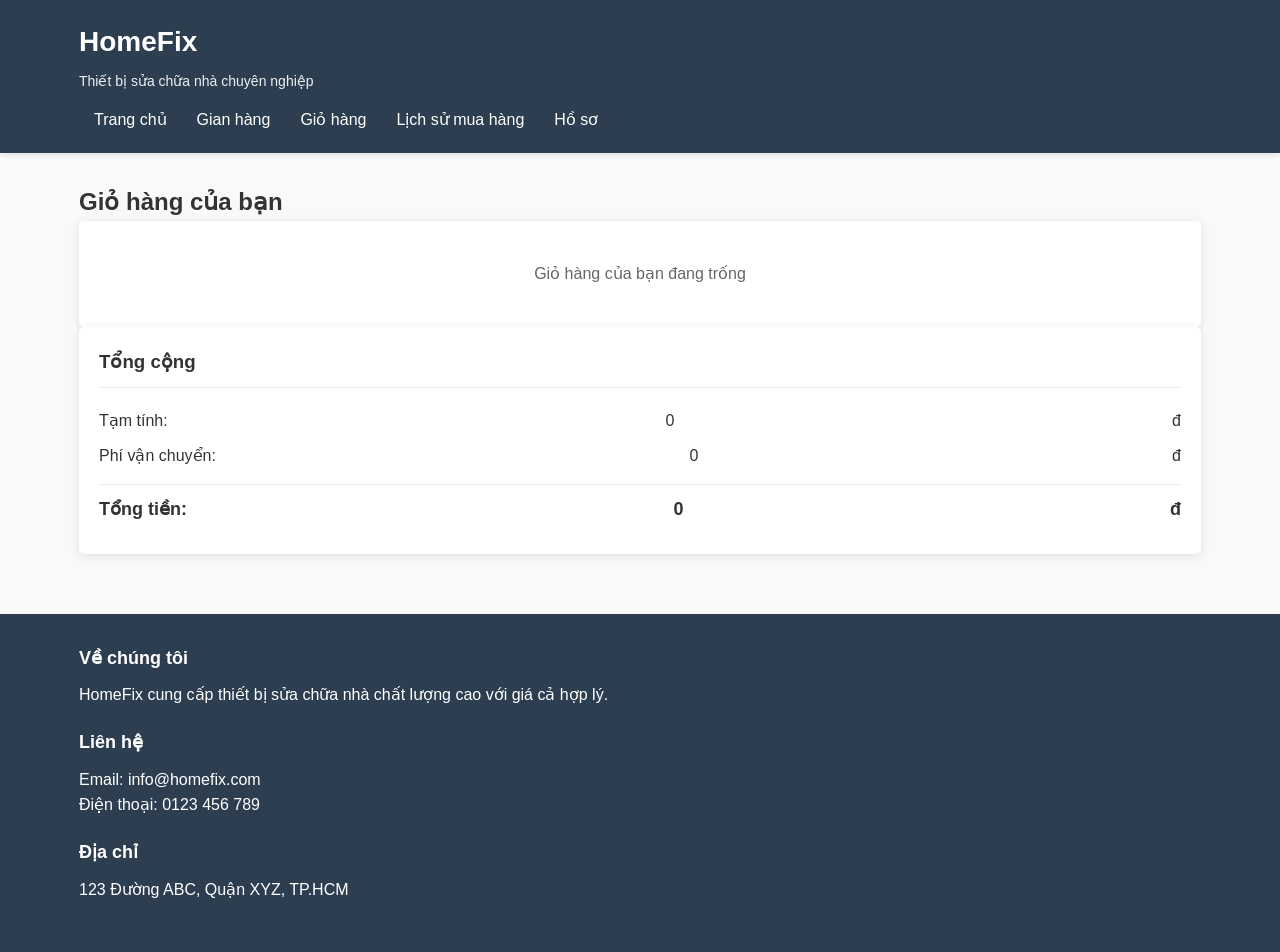
<file: html/cart.html>
<!DOCTYPE html>
<html lang="vi">
  <head>
    <meta charset="UTF-8" />
    <meta name="viewport" content="width=device-width, initial-scale=1.0" />
    <title>Giỏ hàng - HomeFix</title>
    <link rel="stylesheet" href="../css/style.css" />
    <link rel="stylesheet" href="../css/shop.css" />
  </head>
  <body>
    <header>
      <div class="container">
        <div class="logo">
          <h1>HomeFix</h1>
          <p>Thiết bị sửa chữa nhà chuyên nghiệp</p>
        </div>
        <nav>
          <ul>
            <li><a href="../index.html">Trang chủ</a></li>
            <li><a href="../html/shop.html">Gian hàng</a></li>
            <li><a href="../html/cart.html">Giỏ hàng</a></li>
            <li><a href="../html/history.html">Lịch sử mua hàng</a></li>
            <li><a href="../html/profile.html" id="profileLink">Hồ sơ</a></li>
          </ul>
        </nav>
      </div>
    </header>

    <main>
      <section class="cart-container">
        <div class="container">
          <h2>Giỏ hàng của bạn</h2>
          <div class="cart-items" id="cartItems">
            <!-- Các mục trong giỏ hàng sẽ được thêm bằng JavaScript -->
            <p class="empty-cart">Giỏ hàng của bạn đang trống</p>
          </div>
          <div class="cart-summary">
            <h3>Tổng cộng</h3>
            <div class="summary-details">
              <p>Tạm tính: <span id="subtotal">0</span>đ</p>
              <p>Phí vận chuyển: <span id="shipping">0</span>đ</p>
              <p class="total">Tổng tiền: <span id="total">0</span>đ</p>
            </div>
            <a href="checkout.html" class="btn" id="checkoutBtn"
              >Tiến hành thanh toán</a
            >
          </div>
        </div>
      </section>
    </main>

    <footer>
      <div class="container">
        <div class="footer-section">
          <h3>Về chúng tôi</h3>
          <p>
            HomeFix cung cấp thiết bị sửa chữa nhà chất lượng cao với giá cả hợp
            lý.
          </p>
        </div>
        <div class="footer-section">
          <h3>Liên hệ</h3>
          <p>Email: info@homefix.com</p>
          <p>Điện thoại: 0123 456 789</p>
        </div>
        <div class="footer-section">
          <h3>Địa chỉ</h3>
          <p>123 Đường ABC, Quận XYZ, TP.HCM</p>
        </div>
      </div>
    </footer>

    <!-- Custom Confirm Dialog -->
    <div id="customConfirm" class="custom-confirm">
      <div class="confirm-dialog">
        <div class="confirm-message">
          Bạn có chắc chắn muốn đăng xuất không?
        </div>
        <div class="confirm-buttons">
          <button class="confirm-btn confirm-btn-cancel">Hủy</button>
          <button class="confirm-btn confirm-btn-ok">Đăng xuất</button>
        </div>
      </div>
    </div>
    <script src="../js/main.js"></script>
    <script src="../js/auth.js"></script>
    <script src="../js/cart.js"></script>
  </body>
</html>
</file>
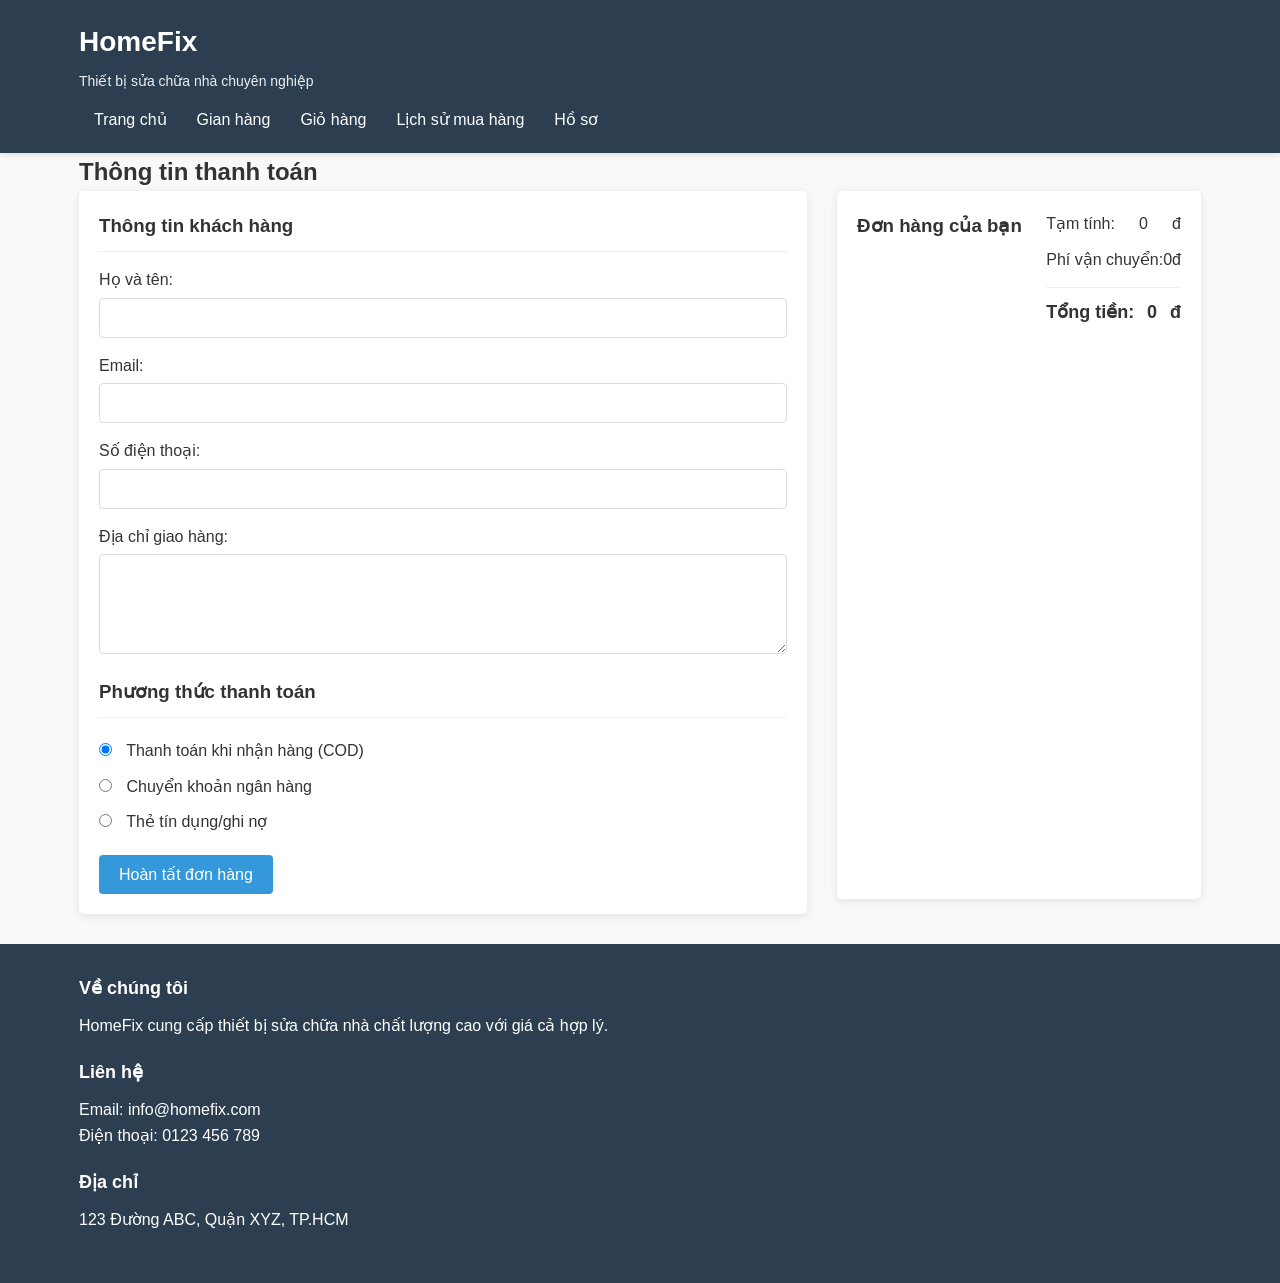
<file: html/checkout.html>
<!DOCTYPE html>
<html lang="vi">
  <head>
    <meta charset="UTF-8" />
    <meta name="viewport" content="width=device-width, initial-scale=1.0" />
    <title>Thanh toán - HomeFix</title>
    <link rel="stylesheet" href="../css/style.css" />
    <link rel="stylesheet" href="../css/shop.css" />
  </head>
  <body>
    <header>
      <div class="container">
        <div class="logo">
          <h1>HomeFix</h1>
          <p>Thiết bị sửa chữa nhà chuyên nghiệp</p>
        </div>
        <nav>
          <ul>
            <li><a href="../index.html">Trang chủ</a></li>
            <li><a href="../html/shop.html">Gian hàng</a></li>
            <li><a href="../html/cart.html">Giỏ hàng</a></li>
            <li><a href="../html/history.html">Lịch sử mua hàng</a></li>
            <li><a href="../html/profile.html" id="profileLink">Hồ sơ</a></li>
          </ul>
        </nav>
      </div>
    </header>

    <main>
      <section class="checkout-container">
        <div class="container">
          <h2>Thông tin thanh toán</h2>
          <div class="checkout-grid">
            <div class="checkout-form">
              <form id="checkoutForm">
                <h3>Thông tin khách hàng</h3>
                <div class="form-group">
                  <label for="checkoutName">Họ và tên:</label>
                  <input type="text" id="checkoutName" name="name" required />
                </div>
                <div class="form-group">
                  <label for="checkoutEmail">Email:</label>
                  <input
                    type="email"
                    id="checkoutEmail"
                    name="email"
                    required
                  />
                </div>
                <div class="form-group">
                  <label for="checkoutPhone">Số điện thoại:</label>
                  <input type="tel" id="checkoutPhone" name="phone" required />
                </div>
                <div class="form-group">
                  <label for="checkoutAddress">Địa chỉ giao hàng:</label>
                  <textarea
                    id="checkoutAddress"
                    name="address"
                    rows="3"
                    required
                  ></textarea>
                </div>

                <h3>Phương thức thanh toán</h3>
                <div class="payment-methods">
                  <div class="payment-method">
                    <input
                      type="radio"
                      id="cod"
                      name="payment"
                      value="cod"
                      checked
                    />
                    <label for="cod">Thanh toán khi nhận hàng (COD)</label>
                  </div>
                  <div class="payment-method">
                    <input type="radio" id="bank" name="payment" value="bank" />
                    <label for="bank">Chuyển khoản ngân hàng</label>
                  </div>
                  <div class="payment-method">
                    <input type="radio" id="card" name="payment" value="card" />
                    <label for="card">Thẻ tín dụng/ghi nợ</label>
                  </div>
                </div>

                <button type="submit" class="btn">Hoàn tất đơn hàng</button>
              </form>
            </div>
            <div class="order-summary">
              <h3>Đơn hàng của bạn</h3>
              <div class="order-items" id="orderItems">
                <!-- Các mục trong đơn hàng sẽ được thêm bằng JavaScript -->
              </div>
              <div class="order-totals">
                <p>Tạm tính: <span id="orderSubtotal">0</span>đ</p>
                <p>Phí vận chuyển: <span id="orderShipping">0</span>đ</p>
                <p class="total">Tổng tiền: <span id="orderTotal">0</span>đ</p>
              </div>
            </div>
          </div>
        </div>
      </section>
    </main>

    <footer>
      <div class="container">
        <div class="footer-section">
          <h3>Về chúng tôi</h3>
          <p>
            HomeFix cung cấp thiết bị sửa chữa nhà chất lượng cao với giá cả hợp
            lý.
          </p>
        </div>
        <div class="footer-section">
          <h3>Liên hệ</h3>
          <p>Email: info@homefix.com</p>
          <p>Điện thoại: 0123 456 789</p>
        </div>
        <div class="footer-section">
          <h3>Địa chỉ</h3>
          <p>123 Đường ABC, Quận XYZ, TP.HCM</p>
        </div>
      </div>
    </footer>

    <!-- Custom Confirm Dialog -->
    <div id="customConfirm" class="custom-confirm">
      <div class="confirm-dialog">
        <div class="confirm-message">
          Bạn có chắc chắn muốn đăng xuất không?
        </div>
        <div class="confirm-buttons">
          <button class="confirm-btn confirm-btn-cancel">Hủy</button>
          <button class="confirm-btn confirm-btn-ok">Đăng xuất</button>
        </div>
      </div>
    </div>
    <script src="../js/cart.js"></script>
  </body>
</html>
</file>
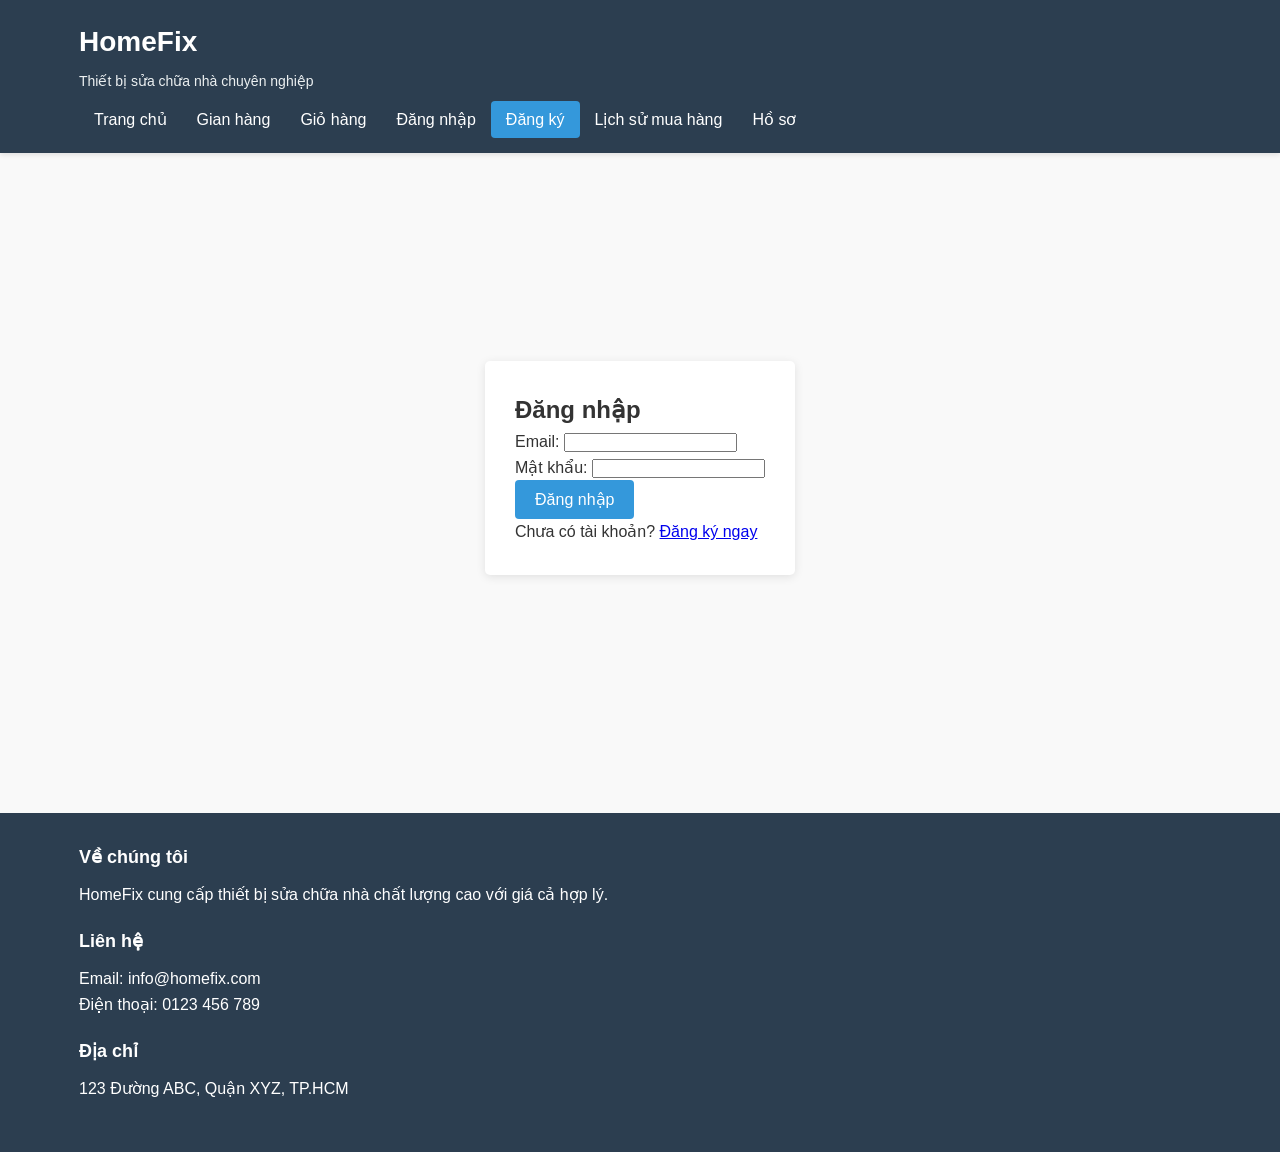
<file: html/history.html>
<!DOCTYPE html>
<html lang="vi">
  <head>
    <meta charset="UTF-8" />
    <meta name="viewport" content="width=device-width, initial-scale=1.0" />
    <title>Lịch sử thanh toán - HomeFix</title>
    <link rel="stylesheet" href="../css/style.css" />
    <link rel="stylesheet" href="../css/shop.css" />
  </head>
  <body>
    <header>
      <div class="container">
        <div class="logo">
          <h1>HomeFix</h1>
          <p>Thiết bị sửa chữa nhà chuyên nghiệp</p>
        </div>
        <nav>
          <ul>
            <li><a href="../index.html">Trang chủ</a></li>
            <li><a href="../html/shop.html">Gian hàng</a></li>
            <li><a href="../html/cart.html">Giỏ hàng</a></li>
            <li><a href="../html/history.html">Lịch sử mua hàng</a></li>
            <li><a href="../html/profile.html" id="profileLink">Hồ sơ</a></li>
          </ul>
        </nav>
      </div>
    </header>

    <main>
      <section class="history-container">
        <div class="container">
          <h2>Lịch sử thanh toán</h2>
          <div class="history-list" id="historyList">
            <!-- Danh sách đơn hàng sẽ được thêm bằng JavaScript -->
            <p class="empty-history">
              Bạn chưa có đơn hàng nào. <a href="shop.html">Mua sắm ngay</a>
            </p>
          </div>
        </div>
      </section>
    </main>

    <footer>
      <div class="container">
        <div class="footer-section">
          <h3>Về chúng tôi</h3>
          <p>
            HomeFix cung cấp thiết bị sửa chữa nhà chất lượng cao với giá cả hợp
            lý.
          </p>
        </div>
        <div class="footer-section">
          <h3>Liên hệ</h3>
          <p>Email: info@homefix.com</p>
          <p>Điện thoại: 0123 456 789</p>
        </div>
        <div class="footer-section">
          <h3>Địa chỉ</h3>
          <p>123 Đường ABC, Quận XYZ, TP.HCM</p>
        </div>
      </div>
    </footer>

    <!-- Custom Confirm Dialog -->
    <div id="customConfirm" class="custom-confirm">
      <div class="confirm-dialog">
        <div class="confirm-message">
          Bạn có chắc chắn muốn đăng xuất không?
        </div>
        <div class="confirm-buttons">
          <button class="confirm-btn confirm-btn-cancel">Hủy</button>
          <button class="confirm-btn confirm-btn-ok">Đăng xuất</button>
        </div>
      </div>
    </div>
    <script src="../js/main.js"></script>
    <script src="../js/auth.js"></script>
    <script src="../js/history.js"></script>
  </body>
</html>
</file>
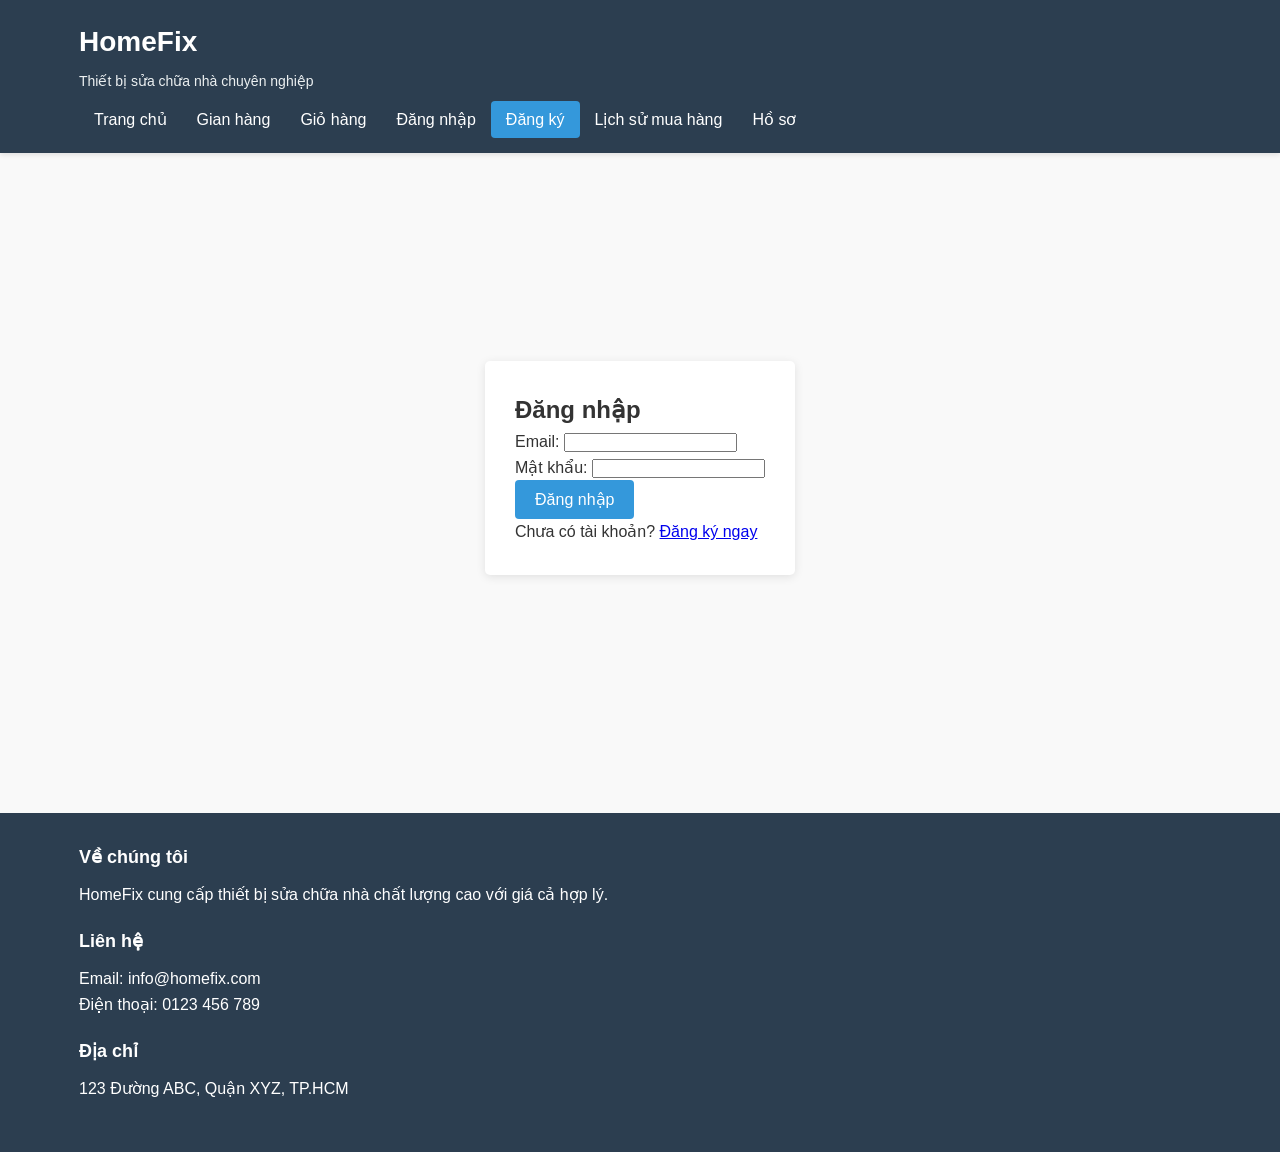
<file: html/invoice.html>
<!DOCTYPE html>
<html lang="vi">
  <head>
    <meta charset="UTF-8" />
    <meta name="viewport" content="width=device-width, initial-scale=1.0" />
    <title>Hóa đơn - HomeFix</title>
    <link rel="stylesheet" href="../css/style.css" />
    <link rel="stylesheet" href="../css/shop.css" />
  </head>
  <body>
    <header>
      <div class="container">
        <div class="logo">
          <h1>HomeFix</h1>
          <p>Thiết bị sửa chữa nhà chuyên nghiệp</p>
        </div>
        <nav>
          <ul>
            <li><a href="../index.html">Trang chủ</a></li>
            <li><a href="../html/shop.html">Gian hàng</a></li>
            <li><a href="../html/cart.html">Giỏ hàng</a></li>
            <li><a href="../html/history.html">Lịch sử mua hàng</a></li>
            <li><a href="../html/profile.html" id="profileLink">Hồ sơ</a></li>
          </ul>
        </nav>
      </div>
    </header>

    <main>
      <section class="invoice-container">
        <div class="container">
          <div class="invoice">
            <div class="invoice-header">
              <h2>Hóa đơn thanh toán</h2>
              <p class="invoice-number">
                Mã đơn hàng: <span id="invoiceId">HD123456</span>
              </p>
              <p class="invoice-date">Ngày: <span id="invoiceDate"></span></p>
            </div>

            <div class="invoice-details">
              <div class="customer-info">
                <h3>Thông tin khách hàng</h3>
                <p id="customerName">Họ tên:</p>
                <p id="customerEmail">Email:</p>
                <p id="customerPhone">Điện thoại:</p>
                <p id="customerAddress">Địa chỉ:</p>
              </div>
              <div class="payment-info">
                <h3>Phương thức thanh toán</h3>
                <p id="paymentMethod">Thanh toán khi nhận hàng (COD)</p>
              </div>
            </div>

            <div class="invoice-items">
              <h3>Chi tiết đơn hàng</h3>
              <table>
                <thead>
                  <tr>
                    <th>Sản phẩm</th>
                    <th>Đơn giá</th>
                    <th>Số lượng</th>
                    <th>Thành tiền</th>
                  </tr>
                </thead>
                <tbody id="invoiceItems">
                  <!-- Các mục trong hóa đơn sẽ được thêm bằng JavaScript -->
                </tbody>
                <tfoot>
                  <tr>
                    <td colspan="3">Tạm tính:</td>
                    <td id="invoiceSubtotal">0đ</td>
                  </tr>
                  <tr>
                    <td colspan="3">Phí vận chuyển:</td>
                    <td id="invoiceShipping">0đ</td>
                  </tr>
                  <tr class="total">
                    <td colspan="3">Tổng cộng:</td>
                    <td id="invoiceTotal">0đ</td>
                  </tr>
                </tfoot>
              </table>
            </div>

            <div class="invoice-footer">
              <p>Cảm ơn bạn đã mua hàng tại HomeFix!</p>
              <div class="actions">
                <button class="btn" onclick="window.print()">In hóa đơn</button>
                <a href="../index.html" class="btn">Về trang chủ</a>
              </div>
            </div>
          </div>
        </div>
      </section>
    </main>

    <footer>
      <div class="container">
        <div class="footer-section">
          <h3>Về chúng tôi</h3>
          <p>
            HomeFix cung cấp thiết bị sửa chữa nhà chất lượng cao với giá cả hợp
            lý.
          </p>
        </div>
        <div class="footer-section">
          <h3>Liên hệ</h3>
          <p>Email: info@homefix.com</p>
          <p>Điện thoại: 0123 456 789</p>
        </div>
        <div class="footer-section">
          <h3>Địa chỉ</h3>
          <p>123 Đường ABC, Quận XYZ, TP.HCM</p>
        </div>
      </div>
    </footer>

    <script src="../js/cart.js"></script>
    <script>
      document.addEventListener("DOMContentLoaded", function () {
        // Lấy orderId từ URL nếu có
        const urlParams = new URLSearchParams(window.location.search);
        const orderId = urlParams.get("orderId");
        let order;

        // Tìm đơn hàng trong lịch sử nếu có orderId trong URL
        if (orderId) {
          const orders = JSON.parse(localStorage.getItem("orders")) || [];
          order = orders.find((o) => o.id === orderId);
        } else {
          // Nếu không có orderId thì lấy đơn hàng cuối cùng
          order = JSON.parse(localStorage.getItem("lastOrder"));
        }

        // Nếu có đơn hàng, hiển thị thông tin hóa đơn
        if (order) {
          document.getElementById("invoiceId").textContent = order.id;
          document.getElementById("invoiceDate").textContent = new Date(
            order.date
          ).toLocaleDateString("vi-VN");

          document.getElementById("customerName").textContent =
            "Họ tên: " + order.name;
          document.getElementById("customerEmail").textContent =
            "Email: " + order.email;
          document.getElementById("customerPhone").textContent =
            "Điện thoại: " + order.phone;
          document.getElementById("customerAddress").textContent =
            "Địa chỉ: " + order.address;

          document.getElementById("paymentMethod").textContent =
            order.paymentMethod === "cod"
              ? "Thanh toán khi nhận hàng (COD)"
              : order.paymentMethod === "bank"
              ? "Chuyển khoản ngân hàng"
              : "Thẻ tín dụng/ghi nợ";

          const itemsContainer = document.getElementById("invoiceItems");
          let subtotal = 0;

          // Hiển thị chi tiết sản phẩm trong đơn hàng
          order.items.forEach((item) => {
            const row = document.createElement("tr");
            row.innerHTML = `
              <td>${item.name}</td>
              <td>${item.price.toLocaleString()}đ</td>
              <td>${item.quantity}</td>
              <td>${(item.price * item.quantity).toLocaleString()}đ</td>
            `;
            itemsContainer.appendChild(row);
            subtotal += item.price * item.quantity;
          });

          // Giả định phí vận chuyển là 30.000đ
          const shipping = 30000;
          const total = subtotal + shipping;

          document.getElementById("invoiceSubtotal").textContent =
            subtotal.toLocaleString() + "đ";
          document.getElementById("invoiceShipping").textContent =
            shipping.toLocaleString() + "đ";
          document.getElementById("invoiceTotal").textContent =
            total.toLocaleString() + "đ";
        } else {
          alert("Không tìm thấy thông tin hóa đơn!");
          window.location.href = "history.html";
        }
      });
    </script>
  </body>
</html>
</file>
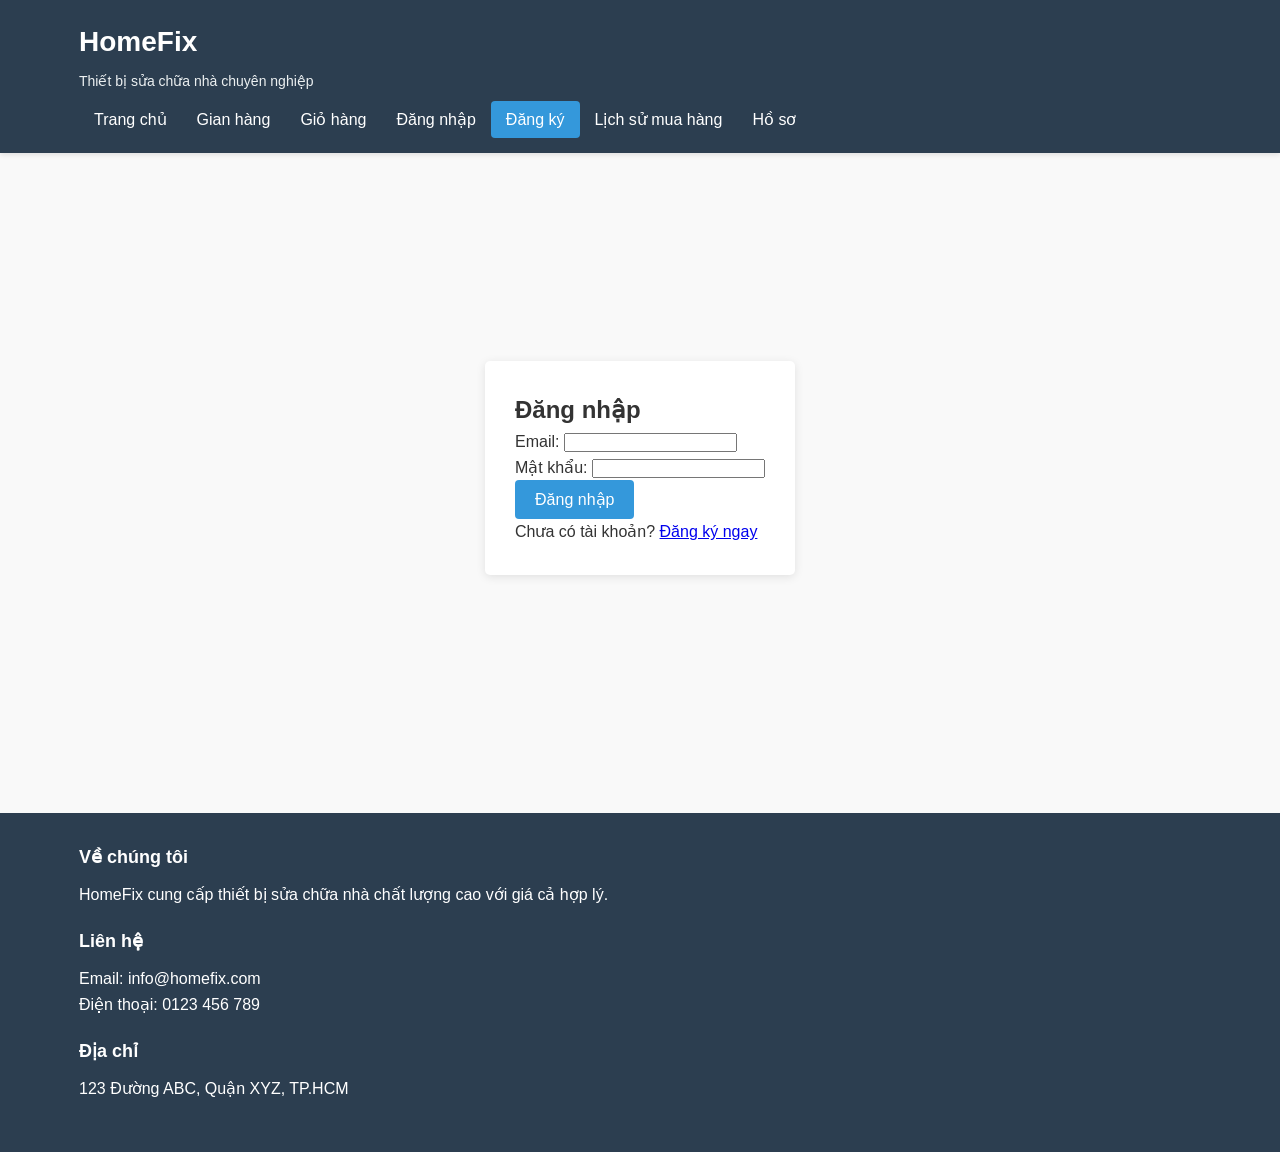
<file: html/login.html>
<!DOCTYPE html>
<html lang="vi">
  <head>
    <meta charset="UTF-8" />
    <meta name="viewport" content="width=device-width, initial-scale=1.0" />
    <title>Đăng nhập - HomeFix</title>
    <link rel="stylesheet" href="../css/style.css" />
    <link rel="stylesheet" href="../css/auth.css" />
  </head>
  <body>
    <header>
      <div class="container">
        <div class="logo">
          <h1>HomeFix</h1>
          <p>Thiết bị sửa chữa nhà chuyên nghiệp</p>
        </div>
        <nav>
          <ul>
            <li><a href="../index.html">Trang chủ</a></li>
            <li><a href="../html/shop.html">Gian hàng</a></li>
            <li><a href="../html/cart.html">Giỏ hàng</a></li>
            <li><a href="../html/login.html">Đăng nhập</a></li>
            <li><a href="../html/register.html" class="active">Đăng ký</a></li>
            <li><a href="../html/history.html">Lịch sử mua hàng</a></li>
            <li><a href="../html/profile.html" id="profileLink">Hồ sơ</a></li>
          </ul>
        </nav>
      </div>
    </header>

    <main class="auth-container">
      <div class="auth-form">
        <h2>Đăng nhập</h2>
        <form id="loginForm">
          <div class="form-group">
            <label for="email">Email:</label>
            <input type="email" id="email" name="email" required />
          </div>
          <div class="form-group">
            <label for="password">Mật khẩu:</label>
            <input type="password" id="password" name="password" required />
          </div>
          <button type="submit" class="btn">Đăng nhập</button>
        </form>
        <p>Chưa có tài khoản? <a href="register.html">Đăng ký ngay</a></p>
      </div>
    </main>

    <footer>
      <div class="container">
        <div class="footer-section">
          <h3>Về chúng tôi</h3>
          <p>
            HomeFix cung cấp thiết bị sửa chữa nhà chất lượng cao với giá cả hợp
            lý.
          </p>
        </div>
        <div class="footer-section">
          <h3>Liên hệ</h3>
          <p>Email: info@homefix.com</p>
          <p>Điện thoại: 0123 456 789</p>
        </div>
        <div class="footer-section">
          <h3>Địa chỉ</h3>
          <p>123 Đường ABC, Quận XYZ, TP.HCM</p>
        </div>
      </div>
    </footer>

    <script src="../js/auth.js"></script>
    <!-- Custom Confirm Dialog -->
    <div id="customConfirm" class="custom-confirm">
      <div class="confirm-dialog">
        <div class="confirm-message">
          Bạn có chắc chắn muốn đăng xuất không?
        </div>
        <div class="confirm-buttons">
          <button class="confirm-btn confirm-btn-cancel">Hủy</button>
          <button class="confirm-btn confirm-btn-ok">Đăng xuất</button>
        </div>
      </div>
    </div>
  </body>
</html>
</file>
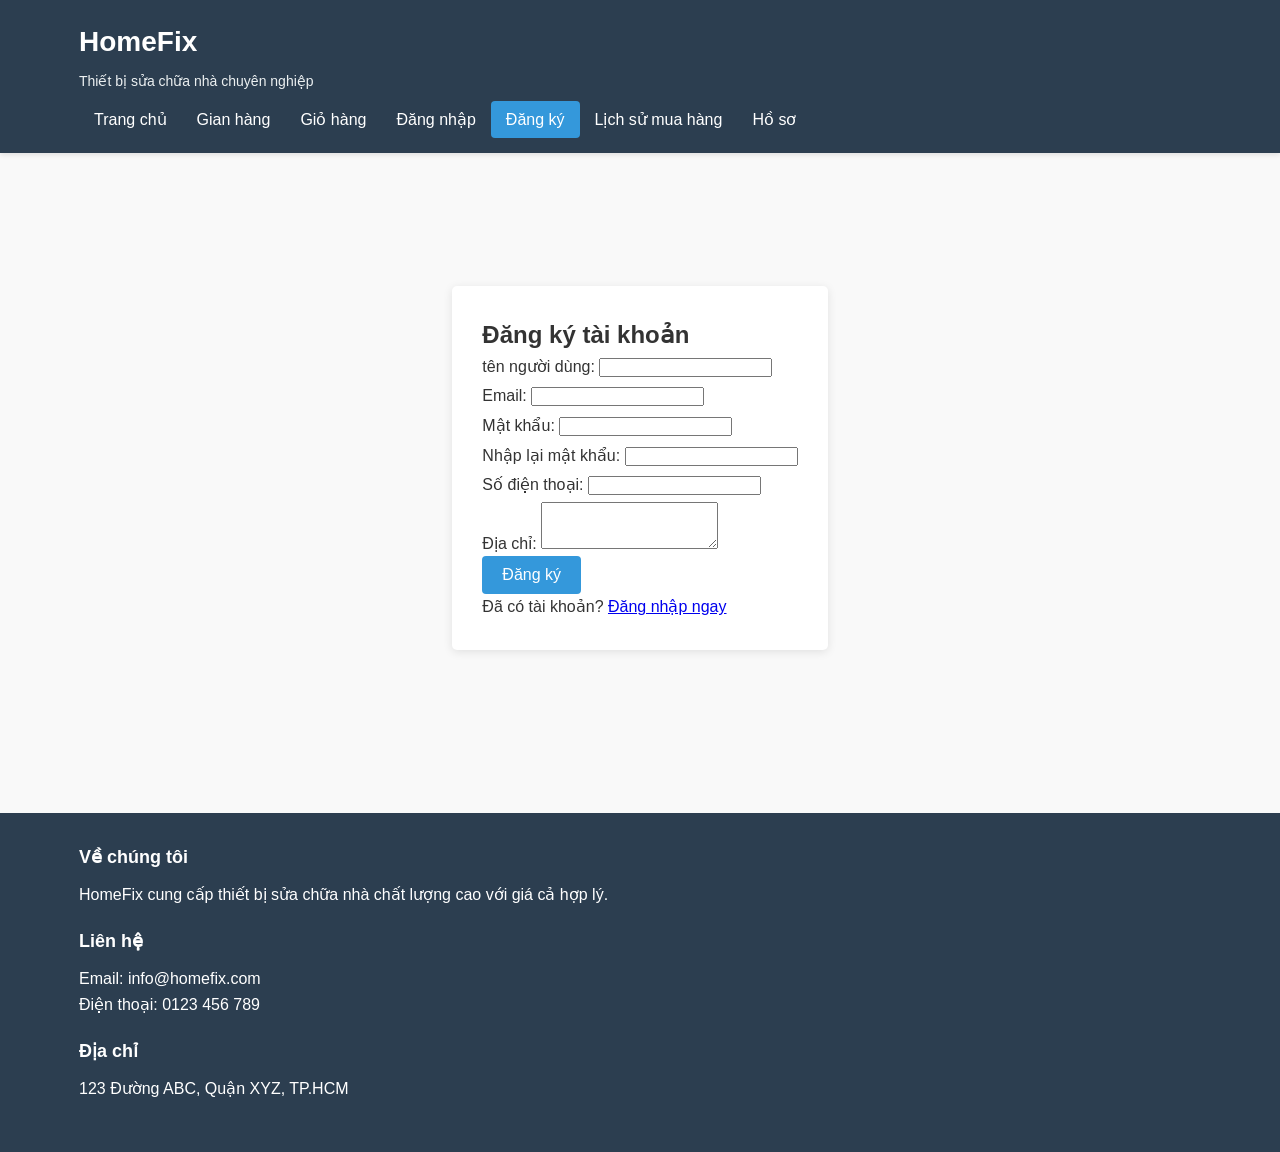
<file: html/register.html>
<!DOCTYPE html>
<html lang="vi">
  <head>
    <meta charset="UTF-8" />
    <meta name="viewport" content="width=device-width, initial-scale=1.0" />
    <title>Đăng ký - HomeFix</title>
    <link rel="stylesheet" href="../css/style.css" />
    <link rel="stylesheet" href="../css/auth.css" />
    <style>
      .error {
        color: red;
        font-size: 0.9em;
        margin-top: 4px;
        display: block;
      }
    </style>
  </head>
  <body>
    <header>
      <div class="container">
        <div class="logo">
          <h1>HomeFix</h1>
          <p>Thiết bị sửa chữa nhà chuyên nghiệp</p>
        </div>
        <nav>
          <ul>
            <li><a href="../index.html">Trang chủ</a></li>
            <li><a href="../html/shop.html">Gian hàng</a></li>
            <li><a href="../html/cart.html">Giỏ hàng</a></li>
            <li><a href="../html/login.html">Đăng nhập</a></li>
            <li><a href="../html/register.html" class="active">Đăng ký</a></li>
            <li><a href="../html/history.html">Lịch sử mua hàng</a></li>
            <li><a href="../html/profile.html" id="profileLink">Hồ sơ</a></li>
          </ul>
        </nav>
      </div>
    </header>

    <main class="auth-container">
      <div class="auth-form">
        <h2>Đăng ký tài khoản</h2>
        <form id="registerForm">
          <div class="form-group">
            <label for="regName">tên người dùng:</label>
            <input type="text" id="regName" name="name" required />
            <span class="error" id="errorName"></span>
          </div>
          <div class="form-group">
            <label for="regEmail">Email:</label>
            <input type="email" id="regEmail" name="email" required />
            <span class="error" id="errorEmail"></span>
          </div>
          <div class="form-group">
            <label for="regPassword">Mật khẩu:</label>
            <input type="password" id="regPassword" name="password" required />
            <span class="error" id="errorPassword"></span>
          </div>
          <div class="form-group">
            <label for="regConfirmPassword">Nhập lại mật khẩu:</label>
            <input
              type="password"
              id="regConfirmPassword"
              name="confirmPassword"
              required
            />
            <span class="error" id="errorConfirmPassword"></span>
          </div>
          <div class="form-group">
            <label for="regPhone">Số điện thoại:</label>
            <input type="tel" id="regPhone" name="phone" required />
            <span class="error" id="errorPhone"></span>
          </div>
          <div class="form-group">
            <label for="regAddress">Địa chỉ:</label>
            <textarea
              id="regAddress"
              name="address"
              rows="3"
              required
            ></textarea>
          </div>
          <button type="submit" class="btn">Đăng ký</button>
        </form>
        <p>Đã có tài khoản? <a href="../html/login.html">Đăng nhập ngay</a></p>
      </div>
    </main>

    <footer>
      <div class="container">
        <div class="footer-section">
          <h3>Về chúng tôi</h3>
          <p>
            HomeFix cung cấp thiết bị sửa chữa nhà chất lượng cao với giá cả hợp
            lý.
          </p>
        </div>
        <div class="footer-section">
          <h3>Liên hệ</h3>
          <p>Email: info@homefix.com</p>
          <p>Điện thoại: 0123 456 789</p>
        </div>
        <div class="footer-section">
          <h3>Địa chỉ</h3>
          <p>123 Đường ABC, Quận XYZ, TP.HCM</p>
        </div>
      </div>
    </footer>

    <!-- Custom Confirm Dialog -->
    <div id="customConfirm" class="custom-confirm">
      <div class="confirm-dialog">
        <div class="confirm-message">
          Bạn có chắc chắn muốn đăng xuất không?
        </div>
        <div class="confirm-buttons">
          <button class="confirm-btn confirm-btn-cancel">Hủy</button>
          <button class="confirm-btn confirm-btn-ok">Đăng xuất</button>
        </div>
      </div>
    </div>
    <script src="../js/auth.js"></script>
  </body>
</html>
</file>
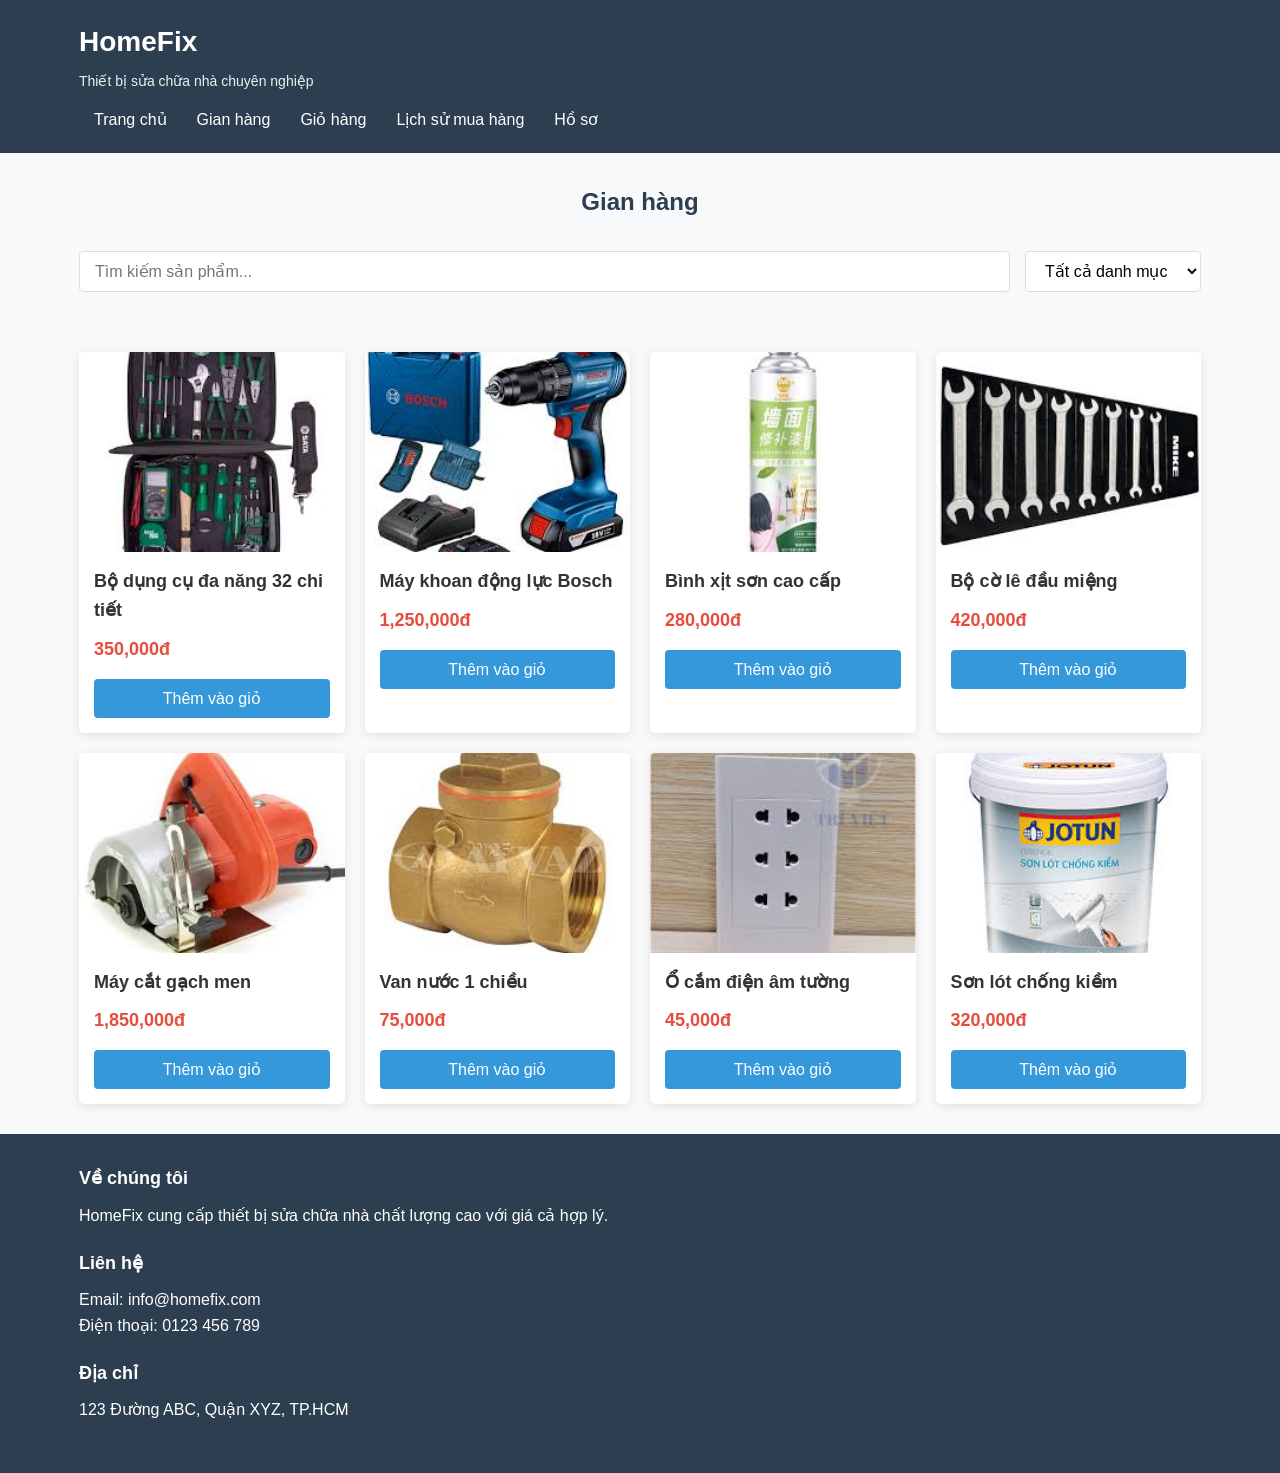
<file: html/shop.html>
<!DOCTYPE html>
<html lang="vi">
  <head>
    <meta charset="UTF-8" />
    <meta name="viewport" content="width=device-width, initial-scale=1.0" />
    <title>Gian hàng - HomeFix</title>
    <link rel="stylesheet" href="../css/style.css" />
    <link rel="stylesheet" href="../css/shop.css" />
  </head>
  <body>
    <header>
      <div class="container">
        <div class="logo">
          <h1>HomeFix</h1>
          <p>Thiết bị sửa chữa nhà chuyên nghiệp</p>
        </div>
        <nav>
          <ul>
            <li><a href="../index.html">Trang chủ</a></li>
            <li><a href="../html/shop.html">Gian hàng</a></li>
            <li><a href="../html/cart.html">Giỏ hàng</a></li>
            <li><a href="../html/history.html">Lịch sử mua hàng</a></li>
            <li><a href="../html/profile.html" id="profileLink">Hồ sơ</a></li>
          </ul>
        </nav>
      </div>
    </header>

    <main>
      <section class="shop-header">
        <div class="container">
          <h2>Gian hàng</h2>
          <div class="search-filter">
            <input
              type="text"
              id="searchInput"
              placeholder="Tìm kiếm sản phẩm..."
            />
            <select id="categoryFilter">
              <option value="all">Tất cả danh mục</option>
              <option value="tools">Dụng cụ cầm tay</option>
              <option value="power-tools">Dụng cụ điện</option>
              <option value="plumbing">Thiết bị nước</option>
              <option value="electrical">Thiết bị điện</option>
              <option value="paint">Sơn và phụ kiện</option>
            </select>
          </div>
        </div>
      </section>

      <section class="products">
        <div class="container">
          <div class="products-grid" id="productsContainer">
            <!-- Sản phẩm sẽ được thêm bằng JavaScript -->
          </div>
        </div>
      </section>
    </main>

    <footer>
      <div class="container">
        <div class="footer-section">
          <h3>Về chúng tôi</h3>
          <p>
            HomeFix cung cấp thiết bị sửa chữa nhà chất lượng cao với giá cả hợp
            lý.
          </p>
        </div>
        <div class="footer-section">
          <h3>Liên hệ</h3>
          <p>Email: info@homefix.com</p>
          <p>Điện thoại: 0123 456 789</p>
        </div>
        <div class="footer-section">
          <h3>Địa chỉ</h3>
          <p>123 Đường ABC, Quận XYZ, TP.HCM</p>
        </div>
      </div>
    </footer>

    <!-- Custom Confirm Dialog -->
    <div id="customConfirm" class="custom-confirm">
      <div class="confirm-dialog">
        <div class="confirm-message">
          Bạn có chắc chắn muốn đăng xuất không?
        </div>
        <div class="confirm-buttons">
          <button class="confirm-btn confirm-btn-cancel">Hủy</button>
          <button class="confirm-btn confirm-btn-ok">Đăng xuất</button>
        </div>
      </div>
    </div>
    <script src="../js/main.js"></script>
    <script src="../js/auth.js"></script>
    <script src="../js/shop.js"></script>
  </body>
</html>
</file>
<file: css/style.css>
/* Reset và base styles */
* {
  margin: 0;
  padding: 0;
  box-sizing: border-box;
  font-family: "Arial", sans-serif;
}

body {
  line-height: 1.6;
  color: #333;
  background-color: #f9f9f9;
}

.container {
  width: 90%;
  max-width: 1200px;
  margin: 0 auto;
  padding: 0 15px;
}

/* Header styles */
header {
  background-color: #2c3e50;
  color: white;
  padding: 20px 0;
  box-shadow: 0 2px 5px rgba(0, 0, 0, 0.1);
}

.logo h1 {
  font-size: 28px;
  margin-bottom: 5px;
}

.logo p {
  font-size: 14px;
  color: #ecf0f1;
}

nav ul {
  display: flex;
  list-style: none;
  margin-top: 15px;
}

nav ul li a {
  color: white;
  text-decoration: none;
  padding: 10px 15px;
  border-radius: 4px;
  transition: background-color 0.3s;
}

nav ul li a:hover,
nav ul li a.active {
  background-color: #3498db;
}

/* Footer styles */
footer {
  background-color: #2c3e50;
  color: white;
  padding: 30px 0;
  margin-top: 30px;
}

.footer-section {
  margin-bottom: 20px;
}

.footer-section h3 {
  margin-bottom: 10px;
  font-size: 18px;
}

/* Button styles */
.btn {
  display: inline-block;
  background-color: #3498db;
  color: white;
  padding: 10px 20px;
  border: none;
  border-radius: 4px;
  cursor: pointer;
  text-decoration: none;
  font-size: 16px;
  transition: background-color 0.3s;
}

.btn:hover {
  background-color: #2980b9;
}

/* Hero section */
.hero {
  background: linear-gradient(rgba(0, 0, 0, 0.6), rgba(0, 0, 0, 0.6)),
    url("../images/hero-bg.jpg");
  background-size: cover;
  background-position: center;
  color: white;
  text-align: center;
  padding: 100px 0;
}

.hero h2 {
  font-size: 36px;
  margin-bottom: 20px;
}

.hero p {
  font-size: 18px;
  margin-bottom: 30px;
}

/* Features section */
.features {
  padding: 60px 0;
  background-color: white;
}

.features .container {
  display: flex;
  justify-content: space-between;
  flex-wrap: wrap;
}

.feature {
  flex: 1;
  min-width: 250px;
  margin: 15px;
  text-align: center;
  padding: 20px;
  border-radius: 5px;
  box-shadow: 0 2px 10px rgba(0, 0, 0, 0.1);
}

.feature img {
  width: 80px;
  height: 80px;
  margin-bottom: 15px;
}

.feature h3 {
  margin-bottom: 10px;
  color: #2c3e50;
}

/* Products section */
.popular-products {
  padding: 60px 0;
}

.popular-products h2,
.shop-header h2 {
  text-align: center;
  margin-bottom: 30px;
  color: #2c3e50;
}

.products-grid {
  display: grid;
  grid-template-columns: repeat(auto-fill, minmax(250px, 1fr));
  gap: 20px;
}

.product-card {
  background: white;
  border-radius: 5px;
  overflow: hidden;
  box-shadow: 0 2px 10px rgba(0, 0, 0, 0.1);
  transition: transform 0.3s;
}

.product-card:hover {
  transform: translateY(-5px);
}

.product-image {
  height: 200px;
  overflow: hidden;
}

.product-image img {
  width: 100%;
  height: 100%;
  object-fit: cover;
  transition: transform 0.3s;
}

.product-card:hover .product-image img {
  transform: scale(1.05);
}

.product-info {
  padding: 15px;
}

.product-info h3 {
  margin-bottom: 10px;
  font-size: 18px;
}

.product-price {
  font-weight: bold;
  color: #e74c3c;
  margin-bottom: 15px;
  font-size: 18px;
}

.add-to-cart {
  width: 100%;
}

/* Responsive styles */
@media (max-width: 768px) {
  nav ul {
    flex-direction: column;
  }

  nav ul li {
    margin-bottom: 5px;
  }

  .features .container {
    flex-direction: column;
  }

  .feature {
    margin-bottom: 20px;
  }
}
/* Custom Confirm Dialog */
.custom-confirm {
  display: none;
  position: fixed;
  top: 0;
  left: 0;
  width: 100%;
  height: 100%;
  background-color: rgba(0, 0, 0, 0.5);
  z-index: 1000;
  justify-content: center;
  align-items: center;
}

.confirm-dialog {
  background: white;
  padding: 20px;
  border-radius: 5px;
  box-shadow: 0 2px 10px rgba(0, 0, 0, 0.2);
  max-width: 400px;
  width: 90%;
}

.confirm-message {
  margin-bottom: 20px;
  font-size: 16px;
}

.confirm-buttons {
  display: flex;
  justify-content: flex-end;
  gap: 10px;
}

.confirm-btn {
  padding: 8px 15px;
  border: none;
  border-radius: 4px;
  cursor: pointer;
  font-size: 14px;
}

.confirm-btn-cancel {
  background-color: #f1f1f1;
}

.confirm-btn-ok {
  background-color: #e74c3c;
  color: white;
}
</file>
<file: css/shop.css>
/* Shop Page Styles */
.shop-header {
  background-color: #f8f9fa;
  padding: 30px 0;
  margin-bottom: 30px;
}

.search-filter {
  display: flex;
  gap: 15px;
  margin-top: 20px;
}

.search-filter input[type="text"] {
  flex: 1;
  padding: 10px 15px;
  border: 1px solid #ddd;
  border-radius: 4px;
  font-size: 16px;
}

.search-filter select {
  padding: 10px 15px;
  border: 1px solid #ddd;
  border-radius: 4px;
  font-size: 16px;
  background-color: white;
}

/* Cart Page Styles */
.cart-container {
  display: flex;
  flex-direction: column;
  gap: 30px;
  padding: 30px 0;
}

@media (min-width: 992px) {
  .cart-container {
    flex-direction: row;
  }

  .cart-items {
    flex: 2;
  }

  .cart-summary {
    flex: 1;
  }
}

.cart-items {
  background: white;
  padding: 20px;
  border-radius: 5px;
  box-shadow: 0 2px 10px rgba(0, 0, 0, 0.1);
}

.empty-cart {
  text-align: center;
  padding: 20px;
  color: #666;
}

.cart-item {
  display: flex;
  gap: 20px;
  padding: 15px 0;
  border-bottom: 1px solid #eee;
}

.cart-item:last-child {
  border-bottom: none;
}

.item-image {
  width: 100px;
  height: 100px;
  flex-shrink: 0;
}

.item-image img {
  width: 100%;
  height: 100%;
  object-fit: cover;
  border-radius: 4px;
}

.item-details {
  flex: 1;
}

.item-details h3 {
  margin-bottom: 5px;
  font-size: 18px;
}

.item-price {
  color: #e74c3c;
  font-weight: bold;
  margin-bottom: 10px;
}

.item-quantity {
  display: flex;
  align-items: center;
  gap: 10px;
}

.quantity-btn {
  width: 30px;
  height: 30px;
  border: 1px solid #ddd;
  background: white;
  border-radius: 4px;
  cursor: pointer;
  font-size: 16px;
  display: flex;
  align-items: center;
  justify-content: center;
}

.quantity-btn:hover {
  background: #f8f9fa;
}

.item-total {
  min-width: 120px;
  text-align: right;
}

.item-total p {
  font-weight: bold;
  margin-bottom: 10px;
}

.remove-item {
  background: none;
  border: none;
  color: #e74c3c;
  cursor: pointer;
  padding: 5px 0;
}

.remove-item:hover {
  text-decoration: underline;
}

.cart-summary {
  background: white;
  padding: 20px;
  border-radius: 5px;
  box-shadow: 0 2px 10px rgba(0, 0, 0, 0.1);
  align-self: flex-start;
  position: sticky;
  top: 20px;
}

.cart-summary h3 {
  margin-bottom: 20px;
  padding-bottom: 10px;
  border-bottom: 1px solid #eee;
}

.summary-details p {
  display: flex;
  justify-content: space-between;
  margin-bottom: 10px;
}

.summary-details .total {
  font-weight: bold;
  font-size: 18px;
  margin-top: 15px;
  padding-top: 10px;
  border-top: 1px solid #eee;
}

/* Checkout Page Styles */
.checkout-grid {
  display: grid;
  gap: 30px;
}

@media (min-width: 992px) {
  .checkout-grid {
    grid-template-columns: 2fr 1fr;
  }
}

.checkout-form {
  background: white;
  padding: 20px;
  border-radius: 5px;
  box-shadow: 0 2px 10px rgba(0, 0, 0, 0.1);
}

.checkout-form h3 {
  margin-bottom: 15px;
  padding-bottom: 10px;
  border-bottom: 1px solid #eee;
}

.form-group {
  margin-bottom: 15px;
}

.form-group label {
  display: block;
  margin-bottom: 5px;
  font-weight: 500;
}

.form-group input,
.form-group textarea,
.form-group select {
  width: 100%;
  padding: 10px 15px;
  border: 1px solid #ddd;
  border-radius: 4px;
  font-size: 16px;
}

.form-group textarea {
  min-height: 100px;
  resize: vertical;
}

.payment-methods {
  margin: 20px 0;
}

.payment-method {
  margin-bottom: 10px;
}

.payment-method input {
  margin-right: 10px;
}

.order-summary {
  background: white;
  padding: 20px;
  border-radius: 5px;
  box-shadow: 0 2px 10px rgba(0, 0, 0, 0.1);
}

.order-items {
  margin-bottom: 20px;
}

.order-item {
  display: flex;
  justify-content: space-between;
  margin-bottom: 10px;
  padding-bottom: 10px;
  border-bottom: 1px solid #eee;
}

.order-item:last-child {
  border-bottom: none;
}

.order-totals p {
  display: flex;
  justify-content: space-between;
  margin-bottom: 10px;
}

.order-totals .total {
  font-weight: bold;
  font-size: 18px;
  margin-top: 15px;
  padding-top: 10px;
  border-top: 1px solid #eee;
}

/* Invoice Page Styles */
.invoice {
  background: white;
  padding: 30px;
  border-radius: 5px;
  box-shadow: 0 2px 10px rgba(0, 0, 0, 0.1);
  max-width: 800px;
  margin: 0 auto;
}

.invoice-header {
  text-align: center;
  margin-bottom: 30px;
  padding-bottom: 20px;
  border-bottom: 1px solid #eee;
}

.invoice-number {
  margin-top: 10px;
  font-size: 18px;
}

.invoice-date {
  color: #666;
}

.invoice-details {
  display: grid;
  grid-template-columns: 1fr 1fr;
  gap: 30px;
  margin-bottom: 30px;
}

@media (max-width: 768px) {
  .invoice-details {
    grid-template-columns: 1fr;
  }
}

.customer-info,
.payment-info {
  padding: 15px;
  background: #f8f9fa;
  border-radius: 5px;
}

.customer-info h3,
.payment-info h3 {
  margin-bottom: 15px;
  padding-bottom: 10px;
  border-bottom: 1px solid #ddd;
}

.invoice-items {
  margin-bottom: 30px;
}

.invoice-items table {
  width: 100%;
  border-collapse: collapse;
}

.invoice-items th,
.invoice-items td {
  padding: 12px 15px;
  text-align: left;
  border-bottom: 1px solid #eee;
}

.invoice-items th {
  background: #f8f9fa;
  font-weight: 500;
}

.invoice-items tfoot tr:last-child td {
  border-bottom: none;
}

.invoice-items .total {
  font-weight: bold;
  font-size: 18px;
}

.invoice-footer {
  text-align: center;
  margin-top: 30px;
  padding-top: 20px;
  border-top: 1px solid #eee;
}

.invoice-footer .actions {
  display: flex;
  justify-content: center;
  gap: 15px;
  margin-top: 20px;
}

@media print {
  header,
  footer {
    display: none !important;
  }

  .invoice {
    box-shadow: none;
    padding: 0;
  }

  .invoice-footer .actions {
    display: none;
  }
}
/* History Page Styles */
.history-container {
  padding: 30px 0;
}

.empty-history {
  text-align: center;
  padding: 40px;
  color: #666;
}

.empty-history a {
  color: #3498db;
  text-decoration: none;
}

.empty-history a:hover {
  text-decoration: underline;
}

.order-card {
  background: white;
  padding: 20px;
  border-radius: 5px;
  box-shadow: 0 2px 10px rgba(0, 0, 0, 0.1);
  margin-bottom: 20px;
}

.order-header {
  display: flex;
  justify-content: space-between;
  align-items: center;
  margin-bottom: 15px;
  padding-bottom: 15px;
  border-bottom: 1px solid #eee;
}

.order-header h3 {
  margin-bottom: 5px;
}

.order-date {
  color: #666;
  font-size: 14px;
}

.status-badge {
  padding: 5px 10px;
  border-radius: 20px;
  font-size: 14px;
  font-weight: 500;
}

.status-pending {
  background-color: #fff3cd;
  color: #856404;
}

.status-shipped {
  background-color: #cce5ff;
  color: #004085;
}

.status-completed {
  background-color: #d4edda;
  color: #155724;
}

.status-cancelled {
  background-color: #f8d7da;
  color: #721c24;
}

.order-summary {
  display: flex;
  justify-content: space-between;
  margin-bottom: 15px;
}

.order-items-preview {
  color: #666;
}

.order-items-preview p {
  margin-bottom: 5px;
}

.order-total span {
  font-weight: bold;
  color: #e74c3c;
}

.order-actions {
  text-align: right;
}

.btn-view {
  background-color: #3498db;
  color: white;
  padding: 8px 15px;
  font-size: 14px;
}

.btn-view:hover {
  background-color: #2980b9;
}
</file>
<file: css/auth.css>
.auth-container {
  display: flex;
  justify-content: center;
  align-items: center;
  min-height: 70vh;
  padding: 40px 0;
}

.auth-form {
  background: white;
  padding: 30px;
  border-radius: 5px;
  box-shadow: 0 2px 10px rgba(0, 0, 0, 0.1);
}
.auth-form input {
  flex: 1;
}
</file>
